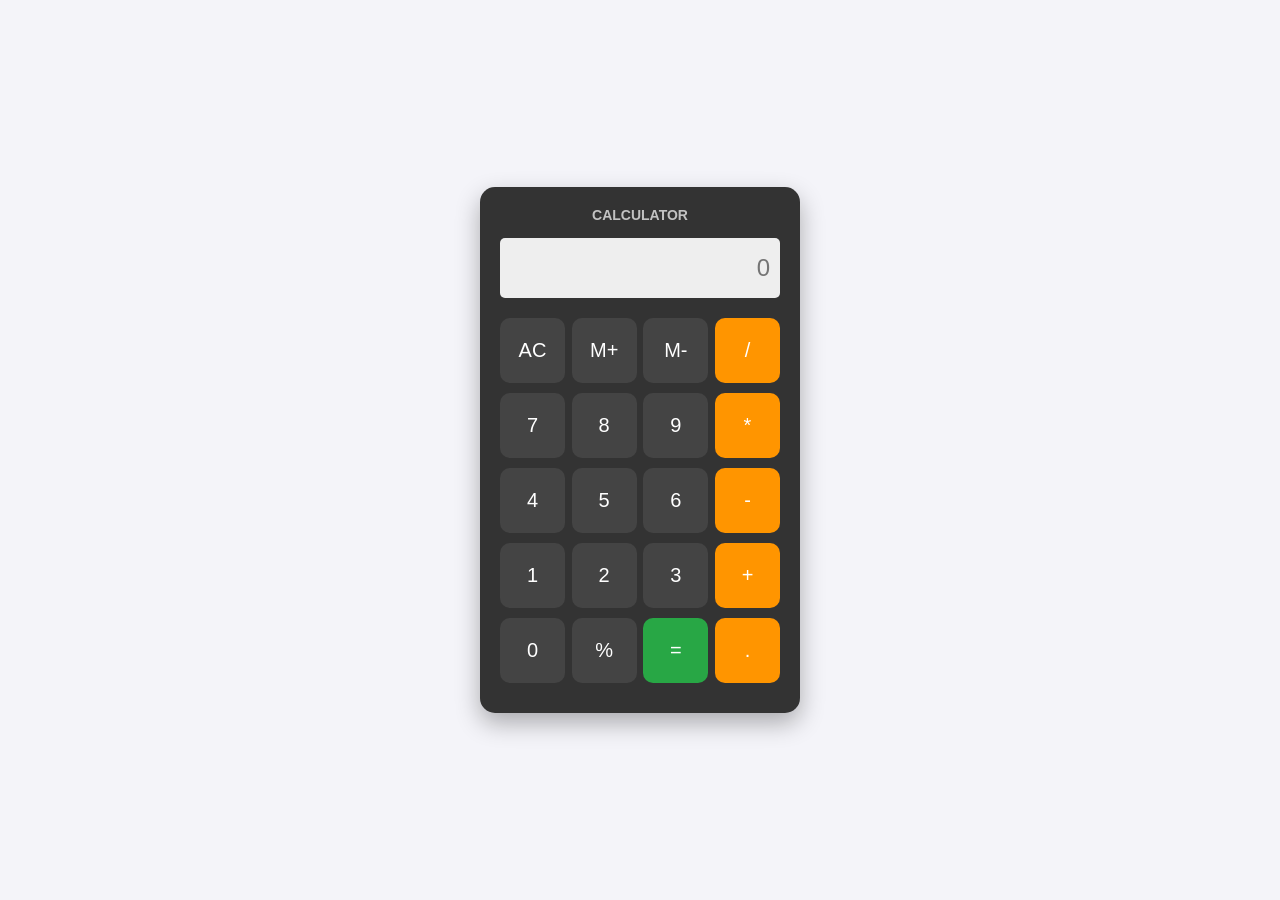
<file: index.html>
<!DOCTYPE html>
<html lang="en">
<head>
    <meta charset="UTF-8">
    <meta name="viewport" content="width=device-width, initial-scale=1.0">
    <title>Modern Web Calculator</title>
    <!-- CSS File Link -->
    <link rel="stylesheet" href="style.css">
</head>
<body>

    <div class="cointainer">
        <h1>Calculator</h1>
        
        <!-- Input Field Section -->
        <div class="input">
            <input type="text" placeholder="0" readonly>
        </div>

        <!-- Buttons Row 1 -->
        <div class="button">
            <button>AC</button>
            <button>M+</button>
            <button>M-</button>
            <button>/</button>
        </div>

        <!-- Buttons Row 2 -->
        <div class="button">
            <button>7</button>
            <button>8</button>
            <button>9</button>
            <button>*</button>
        </div>

        <!-- Buttons Row 3 -->
        <div class="button">
            <button>4</button>
            <button>5</button>
            <button>6</button>
            <button>-</button>
        </div>

        <!-- Buttons Row 4 -->
        <div class="button">
            <button>1</button>
            <button>2</button>
            <button>3</button>
            <button>+</button>
        </div>

        <!-- Buttons Row 5 -->
        <div class="button">
            <button>0</button>
            <button>%</button>
            <button>=</button>
            <button>.</button>
        </div>
    </div>

    <!-- JavaScript File Link -->
    <script src="script.js"></script>
</body>
</html>
</file>
<file: style.css>
* {
    margin: 0;
    padding: 0;
    box-sizing: border-box;
    font-family: 'Segoe UI', Tahoma, Geneva, Verdana, sans-serif;
}

body {
    background-color: #f4f4f9;
    display: flex;
    justify-content: center;
    align-items: center;
    height: 100vh;
}

.cointainer {
    background: #333;
    padding: 20px;
    border-radius: 15px;
    box-shadow: 0px 10px 25px rgba(0,0,0,0.3);
    width: 320px;
}

h1 {
    color: white;
    font-size: 14px;
    text-align: center;
    margin-bottom: 15px;
    text-transform: uppercase;
    opacity: 0.7;
}

.input input {
    width: 100%;
    height: 60px;
    font-size: 24px;
    text-align: right;
    padding: 10px;
    border: none;
    border-radius: 5px;
    margin-bottom: 20px;
    background: #eee;
}

.button {
    display: flex;
    justify-content: space-between;
    margin-bottom: 10px;
}

button {
    width: 65px;
    height: 65px;
    font-size: 20px;
    cursor: pointer;
    border: none;
    border-radius: 10px;
    background-color: #444;
    color: white;
    transition: 0.2s;
}

button:hover {
    background-color: #555;
}

/* Operators color */
button:nth-child(4), .button:last-child button:last-child {
    background-color: #ff9500;
}

button:nth-child(4):hover {
    background-color: #e08400;
}

/* Equal button color */
.button:last-child button:nth-child(3) {
    background-color: #28a745;
}
</file>
